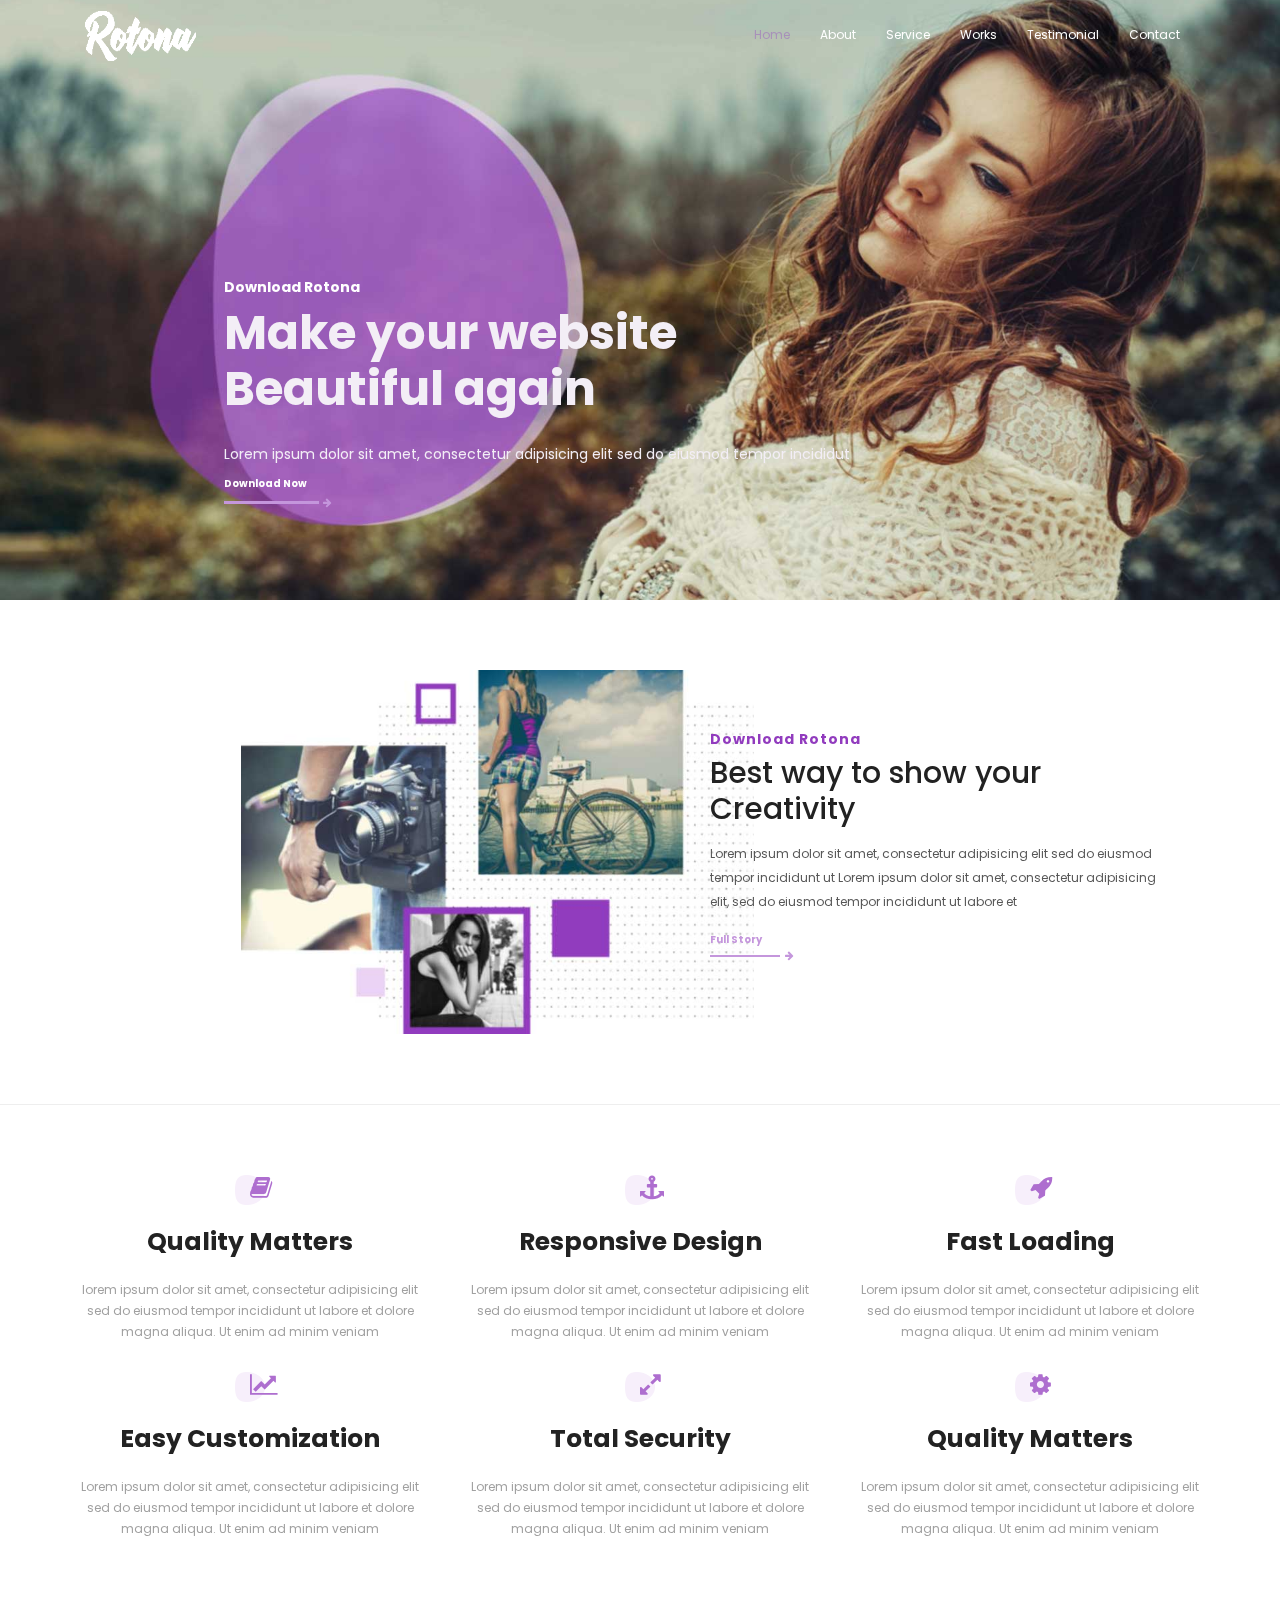
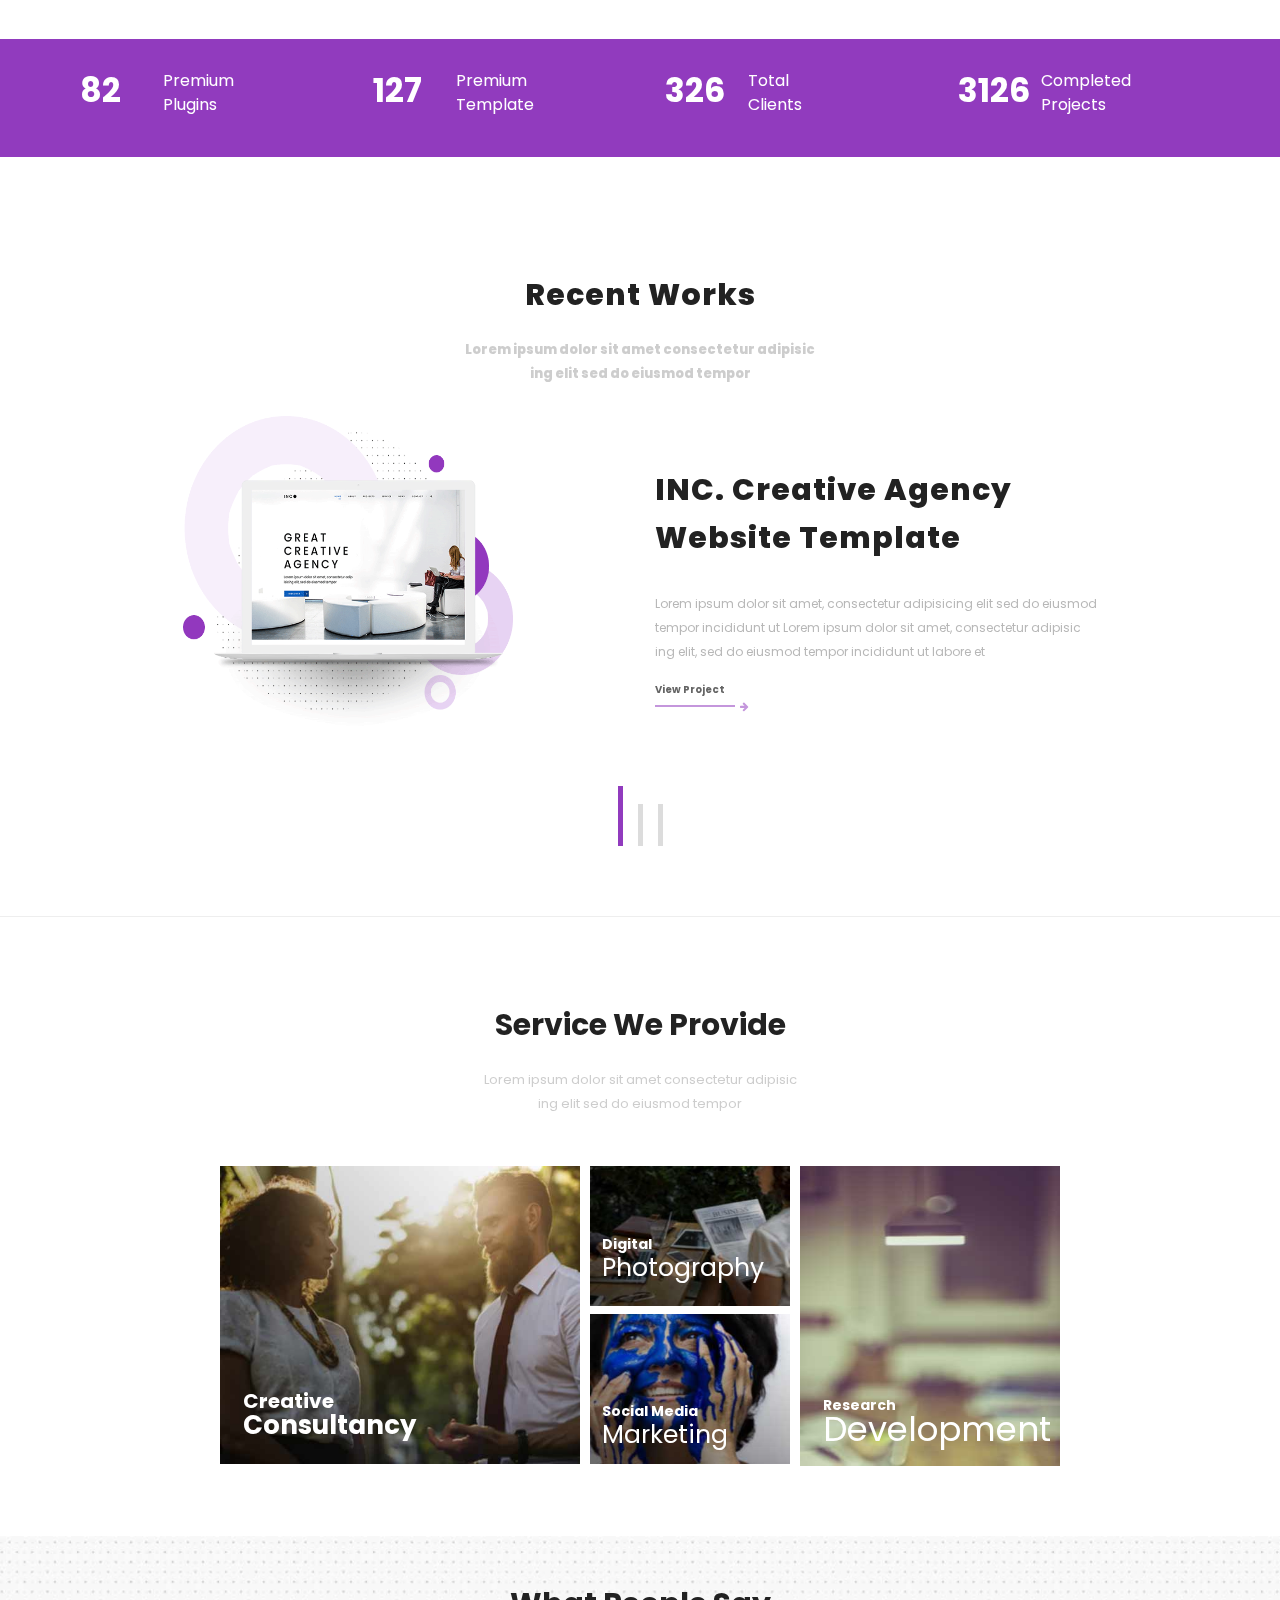
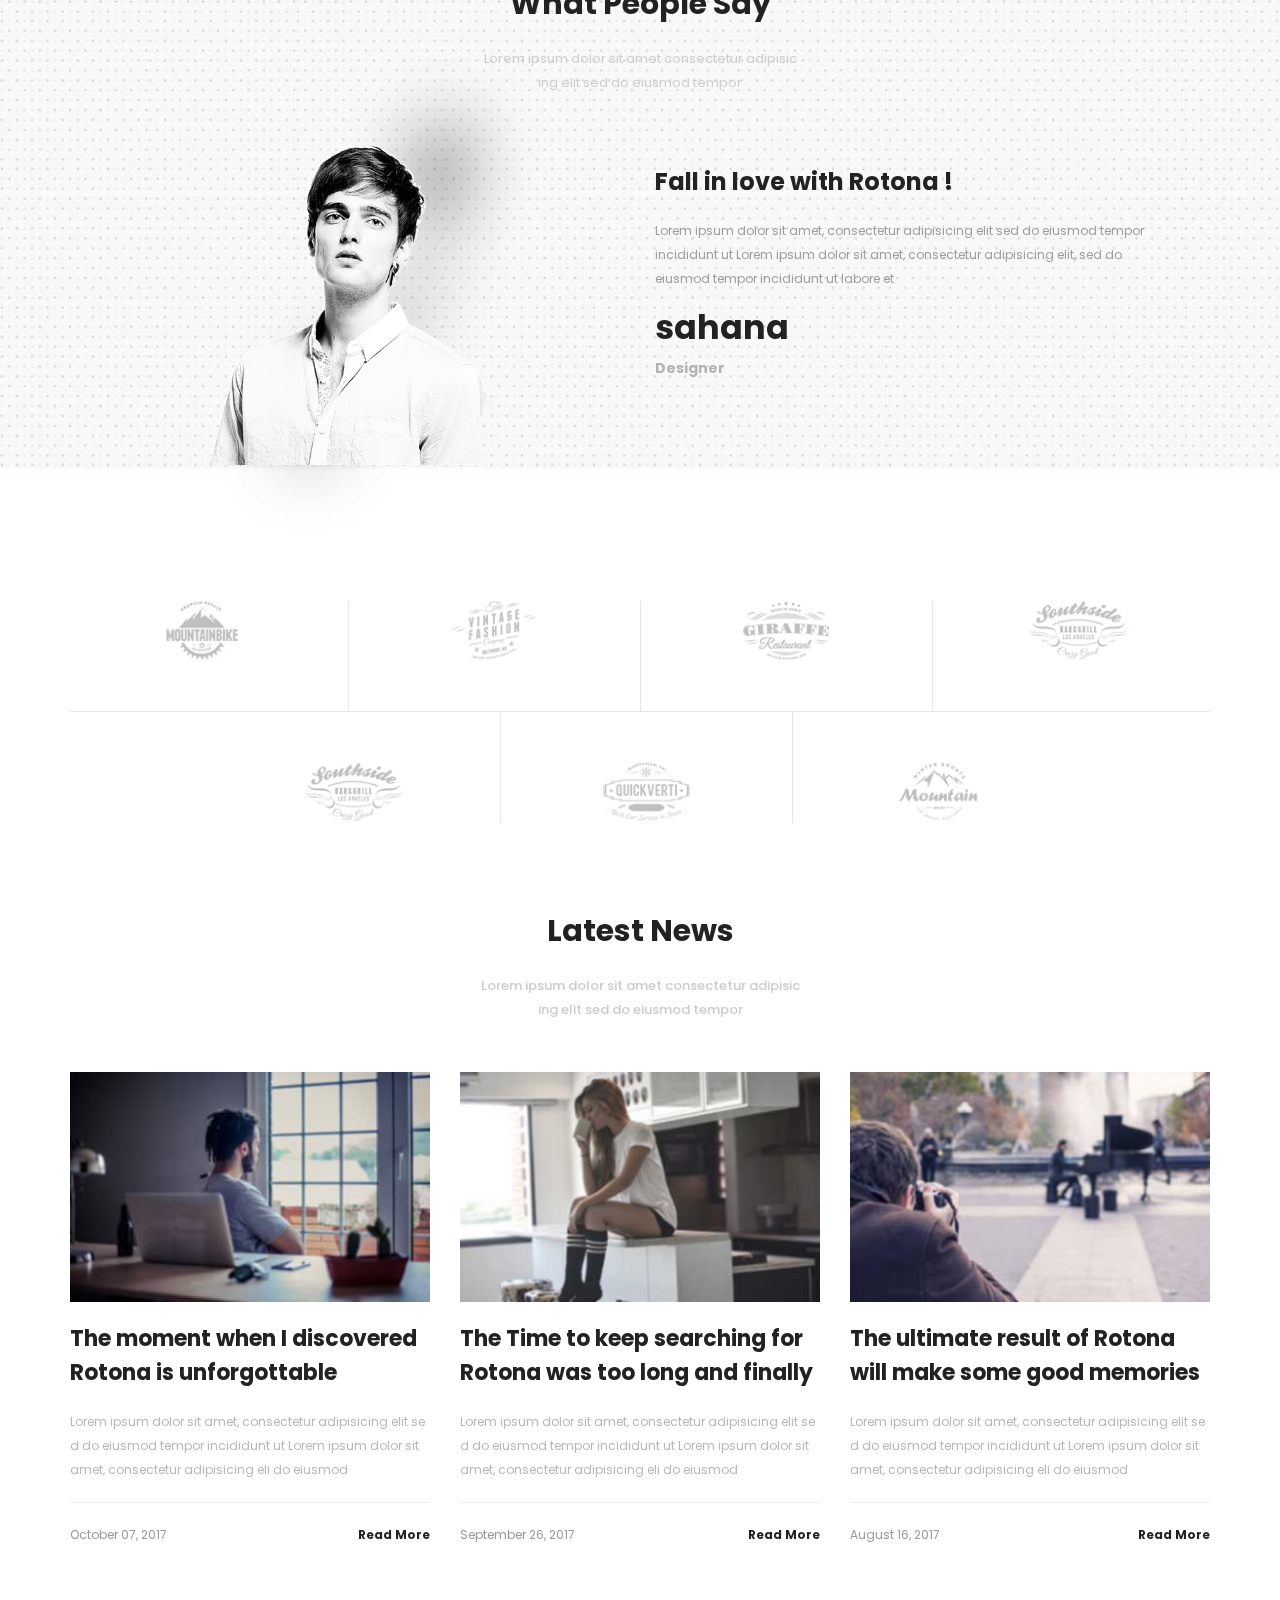
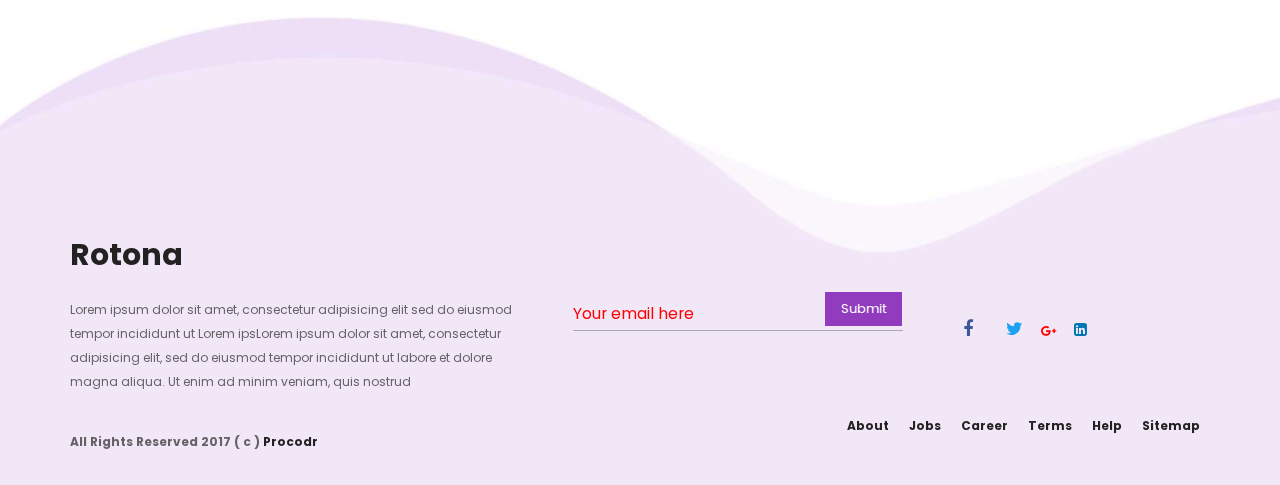
<file: docs/index.html>
<!DOCTYPE html>
<html lang="en">
    <head>
        <meta charset="UTF-8">
        <meta http-equiv="X-UA-Compatible" content="IE=Edge,chrome=1">
        <meta name="viewport" content="width=device-width, initial-scale=1">
        <!-- The above 3 meta tags *must* come first in the head; any other head content must come *after* these tags -->
        <meta name="author" content="Sahana Shelly<sahana.shelly@gmail.com">
        <title>Rotana - Make your website Beautiful again</title>
        
        <!--==== CSS ====-->
        <link rel="stylesheet" href="./js/assets/font-awesome/css/font-awesome.min.css" type="text/css">
        <link rel="stylesheet" href="./js/assets/bootstrap/dist/css/bootstrap.min.css" type="text/css">
        <link href="https://fonts.googleapis.com/css?family=Poppins:300,400,500,700" rel="stylesheet">
        <link href="https://fonts.googleapis.com/css?family=Open+Sans:300,400,500,700" rel="stylesheet">
        
        <!--==== CUSTOM CSS ====-->
        <link rel="stylesheet" href="./css/style.css" type="text/css"/>
        <link rel="stylesheet" href="./css/responsive.css" type="text/css"/>
        <link rel="shortcut icon" href="./favicon.ico" type="image/x-icon">
        <link rel="icon" href="./favicon.ico" type="image/x-icon">
        <!-- HTML5 shim and Respond.js for IE8 support of HTML5 elements and media queries -->
        <!-- WARNING: Respond.js doesn't work if you view the page via file:// -->
        <!--[if lt IE 9]>
        <script src="https://oss.maxcdn.com/html5shiv/3.7.3/html5shiv.min.js"></script>
        <script src="https://oss.maxcdn.com/respond/1.4.2/respond.min.js"></script>
        <![endif]-->
    </head>

    <body>
        <div class="marge">

             <!--===== HEADER AREA =====-->
            <header id="header" class="header-area">
                <nav class="navbar navbar-inverse navbar-menu">
                    <div class="container">
                        <div class="col-sm-12">
                            <!-- Brand and toggle get grouped for better mobile display -->
                            <div class="navbar-header">
                                <button type="button" class="navbar-toggle collapsed" data-toggle="collapse" data-target="#bs-example-navbar-collapse-1" aria-expanded="false">
                                    <span class="sr-only">Toggle navigation</span>
                                    <span class="icon-bar"></span>
                                    <span class="icon-bar"></span>
                                    <span class="icon-bar"></span>
                                </button>
                                <a class="navbar-brand logo" href="#"><img src="./image/logo.png" alt=""></a>
                            </div>
                            <!-- Collect the nav links, forms, and other content for toggling -->
                            <div class="collapse navbar-collapse" id="bs-example-navbar-collapse-1">
                                <ul class="nav navbar-nav navbar-right">
                                    <li><a class="cp-btns active" onclick="return false" href="#header">Home  </a></li>
                                    <li><a class="cp-btns" onclick="return false" href="#about">About</a></li>
                                    <li><a class="cp-btns" onclick="return false" href="#service"> Service</a></li>
                                    <li><a class="cp-btns" onclick="return false" href="#work">Works </a></li>
                                    <li><a class="cp-btns" onclick="return false" href="#testimonial">Testimonial</a></li>
                                    <li><a class="cp-btns" onclick="return false" href="#contact">Contact</a></li>
                                </ul>
                            </div><!-- /.navbar-collapse -->
                        </div><!-- /.row -->
                    </div><!-- / .container -->
                </nav>
            </header>
             <!--===== HEADER AREA =====-->

               
        <!--======= WELCOME AREA =======-->
            <div class="welcome-area parallax-window">
                <div class="container">
                    <div class="welcome-table">
                        <div class="welcome-cell">
                            <div class="container">
                                <div class="row">
                                    <div class="col-xs-12 col-sm-12">
                                        <div class="welcome-text">
                                            <h5> Download Rotona</h5>
                                            <h2>Make your website <br> Beautiful again</h2>
                                            <p>Lorem ipsum dolor sit amet, consectetur adipisicing elit sed do eiusmod tempor incididut</p>
                                            <div class="welcome-full">
                                                <h5>Download Now</h5>
                                                <a href=""><i class="fa fa-arrow-right" aria-hidden="true"></i></a>
                                            </div>
                                        </div>
                                    </div>
                                    <div class="col-sm-6 col-sm-offset-6">
                                    </div>
                                </div><!-- / .row -->
                            </div>
                        </div>
                    </div>
                </div><!-- / .container -->
            </div>
            <!--===== END WELCOME AREA =====-->
            

           
        <!--=====************** ABOUT SECTION ***************=====-->
            <section id="about" class="about-area">
                <div class="container">
                    <div class="row">
                        <div class="col-sm-12">
                            <div class="about-img">
                                <img src="./image/about.jpg" alt="about" class="img-responsive">
                            </div>
                            <div class="about-text">
                                <h3>Download Rotona</h3>
                                <h2>Best way to show your <br>Creativity</h2>
                                <p>Lorem ipsum dolor sit amet, consectetur adipisicing elit sed do eiusmod tempor incididunt ut Lorem ipsum dolor sit amet, consectetur adipisicing elit, sed do eiusmod tempor incididunt ut labore et</p>
                                <div class="about-full">
                                    <h5>Full Story</h5>
                                    <a href=""><i class="fa fa-arrow-right" aria-hidden="true"></i></a>
                                </div>
                            </div>
                        </div>
                    </div><!-- /.row -->
                </div><!-- /.container -->
            </section>
            <hr>
            <!--=====*********** END ABOUT SECTION **************=====-->
            
            
            <!--=====***********  service  SECTION **************=====-->
            <section id="service" class="servic-area">
                <div class="container">
                    <div class="row">
                        <div class="col-xs-12 col-sm-6 col-md-4">
                            <div class="service-icons"><i class="fa fa-book" aria-hidden="true"></i></div>
                            <div class="img"><img src="./image/icon.png" width="30" height="30"  alt=""></div>
                            <h3>Quality Matters</h3>
                            <p>lorem ipsum dolor sit amet, consectetur adipisicing elit sed do eiusmod tempor incididunt ut labore et dolore magna aliqua. Ut enim ad minim veniam</p>
                        </div>
                        <div class="col-xs-12 col-sm-6 col-md-4">
                            <i class="fa fa-anchor" aria-hidden="true"></i>
                            <div class="img"><img src="./image/icon.png" width="30" height="30"  alt=""></div>
                            <h3>Responsive Design</h3>
                            <p>Lorem ipsum dolor sit amet, consectetur adipisicing elit sed do eiusmod tempor incididunt ut labore et dolore magna aliqua. Ut enim ad minim veniam</p>
                        </div>
                        <div class="col-xs-12 col-sm-6 col-md-4">
                            <i class="fa fa-rocket" aria-hidden="true"></i>
                            <div class="img"><img src="./image/icon.png" width="30" height="30"  alt=""></div>
                            <h3>Fast Loading</h3>
                            <p>Lorem ipsum dolor sit amet, consectetur adipisicing elit sed do eiusmod tempor incididunt ut labore et dolore magna aliqua. Ut enim ad minim veniam</p>
                        </div>
                        <div class="col-xs-12 col-sm-6 col-md-4">
                            <i class="fa fa-line-chart" aria-hidden="true"></i>
                            <div class="img"><img src="./image/icon.png" width="30" height="30"  alt=""></div>
                            <h3>Easy Customization</h3>
                            <p>Lorem ipsum dolor sit amet, consectetur adipisicing elit sed do eiusmod tempor incididunt ut labore et dolore magna aliqua. Ut enim ad minim veniam</p>
                        </div>
                        <div class="col-xs-12 col-sm-6 col-md-4">
                            <i class="fa fa-expand" aria-hidden="true"></i>
                            <div class="img"><img src="./image/icon.png" width="30" height="30"  alt=""></div>
                            <h3>Total Security</h3>
                            <p>Lorem ipsum dolor sit amet, consectetur adipisicing elit sed do eiusmod tempor incididunt ut labore et dolore magna aliqua. Ut enim ad minim veniam</p>
                        </div>
                        <div class="col-xs-12 col-sm-6 col-md-4">
                            <i class="fa fa-cog" aria-hidden="true"></i>
                            <div class="img"><img src="./image/icon.png" width="30" height="30"  alt=""></div>
                            <h3>Quality Matters</h3>
                            <p>Lorem ipsum dolor sit amet, consectetur adipisicing elit sed do eiusmod tempor incididunt ut labore et dolore magna aliqua. Ut enim ad minim veniam</p>
                        </div>
                    </div><!-- /.row -->
                </div><!-- /.container -->
            </section>
          <!--======*************** END SERVICES SECTION ****************=======-->
            
            
            <!--=====***********  Client SECTION **************=====-->
            <section class="client-area">
                <div class="container">
                    <div class="row">
                        <div class="col-xs-12  col-sm-6 col-md-3">
                            <div class="client-text">
                                <span class="number">82</span>
                                <p>Premium  Plugins</p>
                            </div>
                        </div>
                        <div class="col-xs-12  col-sm-6 col-md-3">
                            <div class="client-text">
                                <span class="number">127</span>
                                <p>Premium  Template</p>
                            </div>
                        </div>
                        <div class="col-xs-12  col-sm-6 col-md-3">
                            <div class="client-text">
                                <span class="number">326</span>
                                <p>Total <br>Clients</p>
                            </div>
                        </div>
                        <div class="col-xs-12 col-sm-6 col-md-3">
                            <div class="client-text">
                                <span class="number">3126</span>
                                <p>Completed  Projects</p>
                            </div>
                        </div>
                    </div><!-- /.row -->
                </div><!-- /.container -->
            </section>
            <!--======*************** END Client SECTION ****************=======-->


            <!--=====*********** WORK  SECTION **************=====-->
            <section id="work" class="work-area">
                <div class="container">
                    <h2 class="text-center">Recent Works</h2>
                    <p class="work-text">Lorem ipsum dolor sit amet consectetur adipisic<br> ing elit sed do eiusmod tempor</p>
                    <div class="row">
                        <div class="col-xs-12 col-sm-6 ">
                            <div class="img1"><img src="./image/work.png" alt="work"  class ="img-responsive"></div>
                        </div>
                        <div class="col-xs-12 col-sm-6 ">
                            <div class="work-right">
                                <h2>INC. Creative Agency <br>Website Template</h2>
                                <p>Lorem ipsum dolor sit amet, consectetur adipisicing elit sed do eiusmod tempor incididunt ut Lorem ipsum dolor sit amet, consectetur adipisic ing elit, sed do eiusmod tempor incididunt ut labore et</p>
                                <div class="work-full">
                                    <h5>View Project</h5>
                                    <a href=""><i class="fa fa-arrow-right" aria-hidden="true"></i></a>
                                </div>
                            </div>
                        </div>
                    </div><!-- /.row -->
                    <div class="work-samll-img">
                        <img src="./image/work-small1.png" alt="">
                    </div>
                </div><!-- /.container -->
            </section>
            <hr>
            <!--=====*********** END  WORK SECTION **************=====-->
        

            <!--=====***********  TESTIMONIAL  SECTION **************=====-->
            <section id="testimonial" class="testimonial-area">
                <div class="container">
                    <h2>Service We Provide</h2>
                    <p class ="testimonial-text">Lorem ipsum dolor sit amet consectetur adipisic<br> ing elit sed do eiusmod tempor </p>
                    <div class="row">
                        <div class="testimonial-overlay">
                            <div class="col-xs-12  col-sm-4">
                                <img src="./image/test1.jpg" alt="Avatar" width="100%" class="image1">
                                <div class="overlay">
                                    <div class="text1"><span class="t1">Creative</span><br>Consultancy</div>
                                </div>
                            </div>
                            <div class="col-xs-12  col-sm-4">
                                <img src="./image/test2.jpg" alt="Avatar" class="image2 img-responsive"><br>
                                <div class="overlay">
                                    <div class="text2"><span class="t2">Social Media</span><br> Marketing</div>
                                </div>
                                <img src="./image/test3.jpg" alt="Avatar" class="image3 img-responsive">
                                <div class="overlay">
                                    <div class="text3"><span class="t2">Digital</span><br>Photography</div>
                                </div>
                            </div>
                            <div class="col-xs-12  col-sm-4">
                                <img src="./image/test4.jpg" alt="Avatar" class="image4 img-responsive">
                                <div class="overlay">
                                    <div class="text4"><span class="t4">Research</span><br> Development</div>
                                </div>
                            </div>
                        </div>
                    </div><!-- /. row -->
                </div><!-- /.container -->
            </section>
            <!--=====***********  END TESTIMONIAL  SECTION **************=====-->
            

            <!--=====***********  ROTONA  SECTION **************=====-->
            <section id ="rotona" class="rotona-area">
                <div class="container">
                    <h2>What People Say</h2>
                    <p class="rotona-text">Lorem ipsum dolor sit amet consectetur adipisic<br> ing elit sed do eiusmod tempor </p>
                    <div class="row">
                        <div class="col-xs-12 col-sm-6">
                            <div class="rotona-img">
                                <img src="./image/man.png" alt="man" class="img-responsive">
                            </div>
                        </div>
                        <div class="col-xs-12 col-sm-6">
                            <h3>Fall in love with Rotona !</h3>      
                            <p class="text">Lorem ipsum dolor sit amet, consectetur adipisicing elit sed do eiusmod tempor incididunt ut Lorem ipsum dolor sit amet, consectetur adipisicing elit, sed do eiusmod tempor incididunt ut labore et</p>
                            <div class="rotona-design">
                                <h3><span>sahana</span><br>Designer</h3>
                            </div>
                        </div>
                    </div><!-- /.row -->
                </div><!-- /.container -->
            </section>

            <div class="verticel">
                <div class="container">
                    <div class="verticel-img">
                        <img src="./image/verticel.png" alt="" class="img-responsive">
                    </div>
                </div>
            </div>
            <!--=====***********  END ROTONA  SECTION **************=====-->

            
            <!--=====***********  LATEST  SECTION **************=====-->
            <section class="latest-area">
                <div class="container">
                    <h2>Latest News</h2>
                    <div class="latest-text"><h4>Lorem ipsum dolor sit amet consectetur adipisic<br> ing elit sed do eiusmod tempor </h4></div>
                    <div class="row">
                        <div class="col-xs-12 col-sm-4">
                            <div class="latest">
                                <img src="./image/latest.jpg" alt="latest" class="img-responsive">  
                            </div>       
                            <h3>  The moment when I discovered Rotona is unforgottable</h3>
                            <p>Lorem ipsum dolor sit amet, consectetur adipisicing elit sed do eiusmod tempor incididunt ut Lorem ipsum dolor sit amet, consectetur adipisicing eli do eiusmod</p>
                            <hr>
                            <span class="number1">October 07, 2017 </span>
                            <a href=""> Read More</a>
                        </div>
                        <div class="col-xs-12 col-sm-4">
                            <div class="latest">
                                <img src="./image/latest1.jpg" alt="latest" class="img-responsive">
                            </div>   
                            <h3> The Time to keep searching for Rotona was too long and finally</h3>
                            <p>Lorem ipsum dolor sit amet, consectetur adipisicing elit sed do eiusmod tempor incididunt ut Lorem ipsum dolor sit amet, consectetur adipisicing eli do eiusmod</p>
                            <hr>
                            <span class="number1">September 26, 2017 </span>
                            <a href=""> Read More</a>
                        </div>
                        <div class="col-xs-12 col-sm-4">
                            <div class="latest">
                                <img src="./image/latest2.jpg" alt="latest" class="img-responsive">
                            </div>
                            <h3>The ultimate result of Rotona will make some good memories</h3>
                            <p>Lorem ipsum dolor sit amet, consectetur adipisicing elit sed do eiusmod tempor incididunt ut Lorem ipsum dolor sit amet, consectetur adipisicing eli do eiusmod</p>
                            <hr>
                            <span class="number1">August 16, 2017 </span>
                            <a href="">Read More</a>
                        </div>
                    </div><!-- /.row -->
                </div><!-- /.container -->
            </section>
             <!--=====*********** END  LATEST  SECTION **************=====-->

       
            <!--=====***********  CONTACT  SECTION **************=====-->
            <section id="contact" class="contact-area">
                <div class="container">
                    <div class="row">
                        <div class="contact-tag">
                            <div class="col-xs-12 col-sm-5">
                                <h2>Rotona</h2>
                                <p>Lorem ipsum dolor sit amet, consectetur adipisicing elit sed do eiusmod tempor incididunt ut Lorem ipsLorem ipsum dolor sit amet, consectetur adipisicing elit, sed do eiusmod tempor incididunt ut labore et dolore magna aliqua. Ut enim ad minim veniam, quis nostrud</p>
                            </div>
                            <div class="contact-form">
                            
                                    <div class="col-sm-4">
                                        <div class="col-sm-12">
                                         <form role="form">
                                        <div class="form-group float-label-control">
                                           <label class="Username">Your email here</label>
                                            <input type="text" class="form-control" placeholder="Your email here">
                                        </div>
                                        <div class="submit">
                                             <a type="submit" class="submit">Submit</a>
                                        </div>
                                    </form>
                                        </div>
                                </div>
                             

                            </div>
                            <div class="col-xs-12 col-sm-3">
                                <div class="social-icons">
                                    <a href=""><i class="fa fa-facebook" aria-hidden="true"></i></a>
                                    <a href=""><i class="fa fa-twitter" aria-hidden="true"></i></a>
                                    <i class="fa fa-google-plus" aria-hidden="true"></i>
                                    <i class="fa fa-linkedin-square" aria-hidden="true"></i>
                                </div>
                            </div>
                        </div> <!-- /.contact-tag --> 
                    </div><!-- /.row -->
                </div><!-- /.container -->
                
                

               <!--======******************* FOOTER SECTION ******************======-->
                <footer id="footer" class="footer-area">
                    <div class="container">
                        <div class="row">
                            <div class="col-xs-12 col-sm-4">
                                <h2> All Rights Reserved  2017  ( c )<span> Procodr</span></h2>
                            </div>
                            <div class="col-xs-12 col-sm-8">
                                <div class="footer-list">
                                    <ul>
                                        <li><a href="">About</a></li>
                                        <li><a href="">Jobs </a></li>
                                        <li><a href="">Career</a></li>
                                        <li><a href="">Terms</a></li>
                                        <li><a href="">Help</a></li>
                                        <li><a href="">Sitemap</a></li>
                                    </ul>
                                </div>
                            </div>
                        </div>
                        <!-- Start Scroll To Top -->
                        <div class="backtotop_button_wrap">
                            <div class="backtotop_button_height">
                                <div id="toTop"><i class="fa fa-long-arrow-up"></i></div>
                            </div>
                        </div>
                        <!-- end Scroll To Top -->
                    </div>
                </footer>
              <!--======******************* END FOOTER SECTION ***************======-->
            </section>
        
            <!--=====*********** END CONTACT  SECTION **************=====-->
        </div>
        
         <!--===== JAVASCRIPT FILES =====-->
        <script src="./js/assets/jquery/dist/jquery.min.js"></script>
        <script src="./js/assets/bootstrap/dist/js/bootstrap.min.js"></script>
        <script src="./js/parallax/parallax.min.js"></script>
        <script src="./js/app.js"></script>

    </body>
</html>
</file>
<file: docs/css/style.css>
/* ----------------------------------

Rotona
Version: 0.1
Author: sahana shelly

-------------------------------------

Table of contents

	01. Main Styles
	02. Typography
	03. Header
	04. About 
	05. Service
    06. work
    07.testimonial
	8. Contact
	9. Footer

*/

/* ===================================
   01. Main Styles
====================================== */
body{
    font-family: 'Poppins', 'Open Sans' ;
     font-size:12px;
    font-weight: 400;
    margin: 0;
    padding: 0;
    line-height: 24px;
}
.marge{
    overflow: hidden;
}

header, section, footer, aside, nav, main, article, figure {
    display: block; 
}

/* ===================================
    02. Typography
====================================== */
h1,
h2,
h3,
h4,
h5,
h6 {
	font-family: 'Poppins', 'Open Sans';
}
/* ===================================
    0403. . Header 
====================================== */
#header{
    width: 100%;
}
nav.navbar.navbar-inverse.navbar-menu {
    position: absolute;
    left: 0;
    top: 0;
    z-index: 1;
    width: 100%;
}
.logo img {
    height: 20px;
    width: 76%;
    height: 50px;
   margin-top: -4px;

}
.navbar {
    position: relative;
    min-height: 50px;
    margin-bottom:none;
    border: 1px solid transparent;
}
.navbar-inverse {
    background-color:transparent;
    border-top: none;
    border-left: none;
    border-right: none;
}
.navbar-nav>li>a {
    padding-top: 40px;
    padding-bottom: 15px;
}
.navbar-inverse .navbar-nav>li>a {
    color: white;
    margin-top: -15px;
}
.navbar-inverse .navbar-nav>li>a {
    color:white; 
}
a {
     color:white;
}
.navbar-inverse .navbar-nav>li>a:focus, .navbar-inverse .navbar-nav>li>a:hover {
      color: #ffffff;
    background-color: transparent;
}
a:hover{
    color: #ffffff;
}
.navbar-inverse .navbar-nav>li>a.active {
    color: #a890ba;
}
.filter-btns.active{
    color: #000;
    text-decoration: line-through;
}

#header.positionFixed {
    position: fixed;
    -webkit-transition: all 0.3s ease-out;
    transition: all 0.3s ease-out;
    background-color:#000000;
    color: red;
    height: 74px;
    z-index: 9999;
}
/* ===================================
       banner area  
====================================== */


.welcome-area{
    background-image: url(../image/banner1jpg.jpg) transparent;
    position: relative;
   max-width: 100%;
    min-height: 690px;;
    background-repeat: no-repeat;
   -webkit-background-size: 100%;
-moz-background-size: 100%;
-o-background-size: 100%;
background-size: 100%;
-webkit-background-size: cover;
-moz-background-size: cover;
-o-background-size: cover;       
}
.parallax-window {
    min-height: 600px;
    background: transparent;
}

.welcome-text {
    color: #ffffff;
    display: block;
    margin: 0 auto;
    margin-top: 280px;
    margin-left: 139px;
}
.welcome-text h5{
     line-height: 15px;
    margin-bottom: 10px;
    font-weight: bold;
}
.welcome-text h2 {
    font-size: 47px;
    color: #f3eef6;
    text-align-last: left;
    font-weight: bold;
    line-height: 56px;
    margin-bottom: 25px;
    margin-top: 0px;
}

.welcome-text p{
        color: #f3eef6;
    font-size: 14px;
    display: block;
    margin: 0 auto;
    text-align-last: left;
   
}
.welcome-full {
   
}
.welcome-full h5{
    float: left;
    color: #ffffff;
    font-size: 10px;
    font-weight: bold;
}
.welcome-full h5:after{
    content: "";
    width: 95px;
    height: 3px;
    background-color: #c496dc;
    display: block;
    margin-top: 10px;
}
.welcome-full a{
    text-decoration: none;
}
.welcome-full a i {
    color: #c496dc;
    font-size: 10px;
    margin-top: 31px;
    margin-left: 4px;

}
/* ===================================
    0404. . About-area 
====================================== */
.about-area{
    max-width: 100%;
    min-height: 100%;
    margin-top: 70px;
      margin-bottom: 70px;
}

.about-img img {
    width: 45%;
    height: auto;
    margin-left: 15%;
    position: relative;
}
.about-text {
    max-width: 100%;
    min-height: auto;
    position: absolute;
    left: 0;
    top: 0;
    margin-left: 56%;
    margin-top: 32px;
}
.about-text h2{
    color: #222222;
    font-weight:500;
    line-height: 36px;
    margin-bottom: 15px;
}
.about-text h3{
    font-size: 14px;
    color: #913bbe;
    font-weight: bold;
    letter-spacing: 1px;
     line-height: 34px;
    margin-bottom: -21px;
}
.about-text p {
    max-width: 100%;
    min-height: 100%;
    font-size: 12px;
    color: #575757;
    margin-right: 51px;
}
.about-full {
   
}
.about-full h5{
    float: left;
    color: #c496dc;
    font-size: 10px;
    font-weight: bold;
    margin-bottom: 30px;
}
.about-full h5:after{
    content: "";
    width: 70px;
    height: 2px;
    background-color: #c496dc;
    display: block;
    margin-top: 10px;
}
.about-full a{
    text-decoration: none;
}
  .about-full a i {
    color: #c496dc;
    font-size: 10px;
    margin-top: 26px;
    margin-left: 5px;

}
/* ===================================
    0405. . Servic-area 
====================================== */
.servic-area{
    margin-top: 70px;
    margin-bottom: 70px;
    text-align: center;
}
.servic-icons{
}
.servic-area i{
    color: #ae6ecf;
    position: absolute;
    left: 50%;
    top: 0;
   z-index: 1;
    font-size: 24px;
}
.img{
     display: block;
    margin: 0 auto;
    position: relative;
     -ms-display:block;
    -ms-margin:0 auto;
    
}
.servic-area h3{
    color: #222222;
   font-size: 25px;
    font-weight:700;
     line-height: 34px;
    margin-bottom: 20px;
}
.service-bold h3{
    font-weight: bold;
     line-height: 34px;
    margin-bottom: 20px;
}
.servic-area p{
    font-size: 12px;
    color: #a0a0a0;
    margin-bottom: 30px;
    font-family: 'Poppins', 'Open Sans';
    line-height: 21px;
}
/* ===================================
    client area css start
====================================== */
.client-area{
    background-color: #913bbe;
    max-width: 100%;
    min-height: 100%;
    padding: 30px;
}

span.number {
     float: left;
    color: #ffffff;
    font-size: 33px;
    font-weight: bold;
    margin: 10px;
}
.client-text p{
    width: 80px;
    word-break: keep-all;
    color: white;
    font-size: 16px;
    margin-left: 93px;
}
/* ===================================
     0406. Work-area
====================================== */
.work-area{
    margin-top: 70px;
    margin-bottom: 70px;
}
.work-area h2{
    margin-top: 50px;
    color: #222222;
    line-height: 36px;
    letter-spacing: 1px;
    font-weight: 800;
    margin-bottom: 25px;
}
.work-area .work-text{
    text-align: center;
      font-size: 13px;
    line-height: 24px;
    font-family: 'poppins','opensans';
    font-weight: 800;
    color: #cdcdcd;
    margin-bottom: 30px;
}
.img1 img{
    display: block;
    margin: 0 auto;
    width: 330px;
    height: 320px;
}
.work-right h2{
    margin-top: 50px;
    color: #222222;
    line-height: 48px;
    margin-bottom: 25px;
}
.work-right p {
    max-width: 100%;
    min-height: 100%;
    font-size: 12px;
    color: #b7b7b7;
    margin-top: 30px;
    margin-right: 20%;
}
.work-samll-img img {
    display: block;
    margin: 0 auto;
    margin-top: 50px;
}
.work-full {
   
}
.work-full h5 {
    float: left;
    color: #656565;
    font-size: 10px;
    font-weight: bold;
}
.work-full h5:after{
    content: "";
    width: 80px;
    height: 2px;
    background-color: #c496dc;
    display: block;
    margin-top: 10px;
}
.work-full a{
    text-decoration: none;
}
.work-full a i {
        color: #c496dc;
    font-size: 10px;
     margin-top: 27px;
    margin-left: 5px;
}
/* ===================================
     0407.  testimonial-area
====================================== */
.testimonial-area{
    margin-top: 70px;
    margin-bottom: 70px;
    max-width: 100%;
}
.testimonial-overlay {
    margin-left: 150px;
    margin-right: 150px;
}
.testimonial-area h2{
    text-align: center;
    font-weight: bold;
    color: #222222;
    line-height: 36px;
    margin-bottom: 25px;
}
.testimonial-area .testimonial-text{
     text-align: center;
    color: #cdcdcd;
      font-size:13px;
     line-height: 24px;
     font-family: 'poppins','opensans';
    margin-bottom: 50px;
}
.image1 {
   width: 360px;
    position: relative;
}

.image2 {
    position: relative;
    width: 77%;
    height: 140px;
    margin-left: 80px;
    margin-bottom: -16px;
}
.image3{
    position: relative;
    width: 77%;
    height: 150px;
    margin-left: 80px;;
}

.image4{
    width: 100%;
    height: 300px;
}
.overlay{
   
}

.text1 {
    position: absolute;
    top: 0;
    left: 0;
    color: #ffffff;
    margin-top: 221px;
    margin-left: 38px;
    font-size: 26px;
    font-weight: bold:;
    font-weight: bold;
}
.text2 {
    position: absolute;
    top: 0;
    left: 0;
    color: #ffffff;
    margin-top: 230px;
    margin-left: 107px;
    z-index: 1;
    font-size: 25px;
}
.text3 {
    position: absolute;
    top: 0;
    left: 0;
    color: #ffffff;
    margin-top: 63px;
    margin-left: 107px;
    z-index: 1;
    font-size: 25px;
}
.text4 {
    position: absolute;
    top: 0;
    left: 0;
    color: #ffffff;
    margin-top: 220px;
    margin-left: 38px;
    font-size: 34px;
    font-weight: bold:;
}
span.t1 {
    font-size: 20px;
      font-weight: bold;
}
span.t2 {
    font-size: 14px;
      font-weight: bold;
}
span.t4 {
    font-size: 14px;
      font-weight: bold;
}
/* ===================================
     rotona area css start
====================================== */
.rotona-area h2{
       text-align: center;
    font-weight: bold;
    color: #222222;
    line-height: 36px;
    margin-top: 50px;
    margin-bottom: 25px;
}
 .rotona-text{
    text-align: center;
    color: #cdcdcd;
      font-size:13px;
     line-height: 24px;
     font-family: 'poppins','opensans';
    margin-bottom: 50px;
}
.rotona-area{
    margin-top: :70px;
    margin-bottom: 70px;
    background-image: url(../image/bg1.jpg);
    max-width: 100%;
    min-height: 550px;
    background-size: cover;
    background-repeat: no-repeat;
}
.rotona-img {
    min-height: 386px;
}
.rotona-area h3{
    color: #222222;
    font-size: 24px;
    font-weight: bold;
     line-height: 34px;
    margin-bottom: 20px;
}
.rotona-area .text {
    max-width: 100%;
    min-height: 100%;
    color: #9c9c9c;
     font-family: 'Poppins','opan sans','DubielItalic';
      font-size: 12px;
      margin-right: 50px;
    margin-top: :50px;

}
.rotona-img img {
    display: block;
    margin: 0 auto;
    height: 320px;
}
.rotona-design span{
    font-size: 33px;
    color: #222222;
    font-weight: bold;
}
.rotona-design h3{
    font-size: 14px;
    color: #b3b3b3;
}
/* ===================================
             latest-area
====================================== */
.latest-area{
    margin-top: 70px;
    margin-bottom: 70px;
}
.latest-area h2{
    text-align: center;
    font-weight: bold;
    color: #222222;
    line-height: 36px;
    margin-bottom: 25px;
}
 .latest-text h4{
    text-align: center;
    color: #cdcdcd;
      font-size:13px;
     line-height: 24px;
     font-family: 'poppins','opensans';
    margin-bottom: 50px;
}

.latest-area h3{
    color: #222222;
    font-weight: bold;
    font-size: 22px;
     line-height: 34px;
    margin-bottom: 20px;
}
.latest img{
    width: 100%;
    height: auto;
}
.latest-area p{
     color: #b7b7b7;
    font-size: 12px;
    word-break: break-all;
}
span.number1{
    color: #999999;
}
.latest-area a{
    float: right;
    text-decoration: none;
    color: #222222;
    font-weight: bold;
}
/* ===================================
     0408.  contact area 
====================================== */
#contact{
    background-color: #f2f7f7;
      margin-top: 70px;
}
.contact-area{
    background-image: url(../image/contact.jpg);
    background-repeat: no-repeat;
    background-size: cover;
    max-width: 100%;
    min-height: 400px;
}
.contact-tag{
    margin-top: 200px;
}
.float-label-control input:not(.empty) + label, .float-label-control textarea:not(.empty) + label {
    z-index: 1;
    color: red;
}
/* form */
  .float-label-control { position: relative; margin-bottom: 1.5em; }
    .float-label-control ::-webkit-input-placeholder { color:red; }
    .float-label-control :-moz-placeholder { color: transparent; }
    .float-label-control ::-moz-placeholder { color: transparent; }
    .float-label-control :-ms-input-placeholder { color: transparent; }
    .float-label-control input:-webkit-autofill,
    .float-label-control textarea:-webkit-autofill { background-color: transparent !important; -webkit-box-shadow: 0 0 0 1000px white inset !important; -moz-box-shadow: 0 0 0 1000px white inset !important; box-shadow: 0 0 0 1000px white inset !important; }
    .float-label-control input, .float-label-control textarea, .float-label-control label { font-size: 1.3em; box-shadow: none; -webkit-box-shadow: none; }
        .float-label-control input:focus,
        .float-label-control textarea:focus { box-shadow: none; -webkit-box-shadow: none; border-bottom-width: 2px; padding-bottom: 0; }
        .float-label-control textarea:focus { padding-bottom: 4px; }
    .float-label-control input, .float-label-control textarea { display: block; width: 100%; padding: 0.1em 0em 1px 0em; border: none; border-radius: 0px; border-bottom: 1px solid #aaa; outline: none; margin: 0px; background: none; }
    .float-label-control textarea { padding: 0.1em 0em 5px 0em; }
    .float-label-control label { position: absolute; font-weight: normal; top: -1.0em; left: 0.08em; color: #aaaaaa; z-index: -1; font-size: 0.85em; -moz-animation: float-labels 300ms none ease-out; -webkit-animation: float-labels 300ms none ease-out; -o-animation: float-labels 300ms none ease-out; -ms-animation: float-labels 300ms none ease-out; -khtml-animation: float-labels 300ms none ease-out; animation: float-labels 300ms none ease-out; /* There is a bug sometimes pausing the animation. This avoids that.*/ animation-play-state: running !important; -webkit-animation-play-state: running !important; }
    .float-label-control input.empty + label,
    .float-label-control textarea.empty + label { top: 0.1em; font-size: 1.5em; animation: none; -webkit-animation: none; }
    .float-label-control input:not(.empty) + label,
    .float-label-control textarea:not(.empty) + label { z-index: 1; }
    .float-label-control input:not(.empty):focus + label,
    .float-label-control textarea:not(.empty):focus + label { color: #aaaaaa; }
    .float-label-control.label-bottom label { -moz-animation: float-labels-bottom 300ms none ease-out; -webkit-animation: float-labels-bottom 300ms none ease-out; -o-animation: float-labels-bottom 300ms none ease-out; -ms-animation: float-labels-bottom 300ms none ease-out; -khtml-animation: float-labels-bottom 300ms none ease-out; animation: float-labels-bottom 300ms none ease-out; }
    .float-label-control.label-bottom input:not(.empty) + label,
    .float-label-control.label-bottom textarea:not(.empty) + label { top: 3em; }


@keyframes float-labels {
    0% { opacity: 6; color: #aaa; top: 0.1em; font-size: 1.5em; }
    20% { font-size: 1.5em; opacity: 0; }
    30% { top: 0.1em; }
    50% { opacity: 0; font-size: 0.85em; }
    100% { top: -1em; opacity: 1; }
}

@-webkit-keyframes float-labels {
    0% { opacity: 1; color: red; top: 0.1em; font-size: 1.5em; }
    20% { font-size: 1.5em; opacity: 0; }
    30% { top: 0.1em; }
    50% { opacity: 0; font-size: 0.85em; }
    100% { top: -1em; opacity: 6; }
}

@keyframes float-labels-bottom {
    0% { opacity: 1; color: red; top: 0.1em; font-size: 1.5em; }
    20% { font-size: 1.5em; opacity: 0; }
    30% { top: 0.1em; }
    50% { opacity: 0; font-size: 0.85em; }
    100% { top: 3em; opacity: 6; }
}

@-webkit-keyframes float-labels-bottom {
    0% { opacity: 1; color: red; top: 0.1em; font-size: 1.5em; }
    20% { font-size: 1.5em; opacity: 0; }
    30% { top: 0.1em; }
    50% { opacity: 0; font-size: 0.85em; }
    100% { top: 3em; opacity: 6; }
}
a.submit {
    padding: 5px 16px;
    position: absolute;
    left: 0;
    top: 0;
    background-color: #913bbe;
    text-decoration: none;
    font-size: 13px;
    /* margin-bottom: -46px; */
    margin-top:-5px;
     margin-left: 267px;
}


/* end */
.contact-name a{
    float: right;
}
.contact-area h2{
    font-weight: bold;
    color: #222222;
    line-height: 36px;
    margin-bottom: 25px;
}
.contact-area p{
    font-size: 12px;
    color: #656266;
}

.contact-form {
   padding-top: 80px;
}
.social-icons {
        margin-top: 20px;
}
.social-icons a{
    text-decoration: none;
    margin: 15px;
    font-size: 18px;
    
}
i.fa.fa-facebook {
    color: #3b5998;
}
i.fa.fa-twitter {
    color: #1da1f2;
}
.fa.fa-google-plus {
    color: red;
}
i.fa.fa-linkedin-square {
       color: #0077b5;
    margin-left: 15px;
    font-size: 15px;
}
/* ===================================
     0409.  Footer area 
====================================== */
footer.footer-area {
  
}
.footer-area h2{
     color: #656266;
    font-size: 12px;
    line-height: 36px;
    margin-bottom: 25px;
}
.footer-area span{
    color: #222222;
    font-weight: bold;
}
.footer-list {
    float: right;
}
.footer-list ul li {
    display: block;
    list-style: none;
    float: left;
    margin: 10px;
 margin-bottom: 30px;
    
    
    
}
.footer-list ul li a{
    text-decoration: none;
    color: #222222;
    font-weight: bold;
    font-size: 12px;
    
}


.backtotop_button_wrap {
    width:100%;
    background:white;
    height:auto;
}
#toTop {
    display:none;
    position: fixed; 
    right:0;
    bottom:0;
    width:100px; 
    height:auto; 
    float:right;
    padding:10px;
    text-align:center;
    line-height:12px;
}
#toTop i{
    width: 40px;
    height: 40px;
    padding-top: 10px;
    font-size: 66px;
    color: #ffffff;
    font-size: 22px;
    background-color:#888888;
}
</file>
<file: docs/css/responsive.css>
@media all and (min-width:1200px){ ... }

@media all and (min-width: 960px) and (max-width: 1199px) { 
.about-area {
    min-height:350px;;
}
    .testimonial-overlay {
    margin-left: 50px;
    margin-right: 50px;
}
}

@media all and (min-width: 768px) and (max-width: 959px) {
.about-area {
    min-height:400px;;
}
 .work-right p {
    margin-right:0px; 
}
  .testimonial-overlay {
    margin-left: 30px;
    margin-right: 30px;
}
 
   .image1 {
     width: 280px;
     height: 301px;
}
      .image2 {
            width: 79%;
       margin-left: 62px;
} 
   .image3 {
    position: relative;
       width: 79%;
    height: 150px;
   margin-left: 62px;
} 
      .image4 {
     width:100%;
} 
    .text1 {
    margin-top: 231px;
}
    .text3 {
    margin-top: 70px;
    margin-left: 85px;
    z-index: 1;
    font-size: 22px;
}
    .text2 {
    margin-top: 230px;
    margin-left: 92px;
}
    .text4 {
    margin-top: 231px;
    margin-left: 23px;
    font-size: 27px;
}


}

@media all and (min-width: 480px) and (max-width: 767px){

 /* naver area */

    .navbar-inverse .navbar-toggle {

    border-color: #333;

    margin-top: 20px;

}

       .navbar-inverse {

    background-color:#222222; 

    border-color: transparent;

    }
    
    .about-area {
    min-height:350px;;
}
    .testimonial-overlay {
    margin-left: 50px;
    margin-right: 50px;
}
}

@media all and (min-width: 768px) and (max-width: 959px) {
.about-area {
    min-height:400px;;
}
 .work-right p {
    margin-right:0px; 
}
  .testimonial-overlay {
    margin-left: 30px;
    margin-right: 30px;
}
 
   .image1 {
     width: 280px;
     height: 301px;
}
      .image2 {
            width: 79%;
       margin-left: 62px;
} 
   .image3 {
    position: relative;
       width: 79%;
    height: 150px;
   margin-left: 62px;
} 
      .image4 {
     width:100%;
} 
    .text1 {
    margin-top: 231px;
}
    .text3 {
    margin-top: 70px;
    margin-left: 85px;
    z-index: 1;
    font-size: 22px;
}
    .text2 {
    margin-top: 230px;
    margin-left: 92px;
}
    .text4 {
    margin-top: 231px;
    margin-left: 23px;
    font-size: 27px;
}

}



/* contact form */

@media all and (max-width:640px) {
    .banner-text {
    margin-top: 221px;
    margin-left:0px; 
}
   .about-area {
    min-height:480px;;
}
    .work-right p {
    margin-right:0px;
}
      .testimonial-overlay {
    margin-left: 0px;
    margin-right: 0px;
}
    .image1 {
    width: 100%;
}
  .image2 {
    width: 100%;
    margin-top: 15px;
     margin-left:0px;
}
  .image3 {
    position: relative;
    width:100%;
    height: 150px;
    margin-top: 8px;
    margin-left: 0px;
}
      .image4 {
    width: 100%;
     margin-top: 15px;
}

.text1 {
    margin-top: 411px;
}
.text2 {
    margin-top: 74px;
    margin-left: 43px;
    line-height: 30px;
}
.text3 {
    margin-top: 242px;
    margin-left: 43px;
    line-height: 30px;
}

.text4 {
}
    .rotona-area .text {
    margin-right:0px;
}
    .latest img {
    margin-top: 20px;
}

}

@media all and (max-width: 599px) {
      .navbar-header {
    height: 74px;
}
    .logo img {
    height: 20px;
    width: 76%;
    height: 50px;
    margin-top: -12px;
}
 
   .banner-text {
    margin-top: 201px;
    margin-left: 0px;
}
   .about-area {
    min-height:520px;;
}
      .work-right p {
    margin-right:0px;
}
    .testimonial-overlay {
    margin-left: 0px;
    margin-right: 0px;
}
    .image1 {
    width: 100%;
}
      .image2 {
    width: 100%;
}
      .image3 {
    width: 100%;
}
      .image4 {
    width: 100%;
}
     .rotona-area .text {
    margin-right:0px;
}
    .latest img {
    margin-top: 20px;
}
}


@media all and (max-width: 479px) {

/* naver area */
      .navbar-brand {
    float: left;
    height: 50px;
     padding-top: 44px;
    font-size: 18px;
     margin-top: 30px;
    line-height: 20px;
}
.logo img {
    height: 20px;
    width: 76%;
    height: 50px;
    margin-top: -50px;
}
    .navbar-header {
    height: 74px;
}
    .navbar-inverse .navbar-toggle {

    border-color: #333;

    margin-top: 20px;

}

          .navbar-inverse {

    background-color:#222222; 

    border-color: transparent;

}
       .about-area {
    min-height:750px;;
}

   
}
@media all and (max-width: 320px) {
    .navbar-brand {
    float: left;
    height: 50px;
     padding-top: 44px;
    font-size: 18px;
     margin-top: 30px;

    line-height: 20px;
}
    .logo img {
    height: 20px;
    width: 58%;
    height: 41px;
    margin-top: -60px;
    margin-left: 0px;
}
}
</file>
